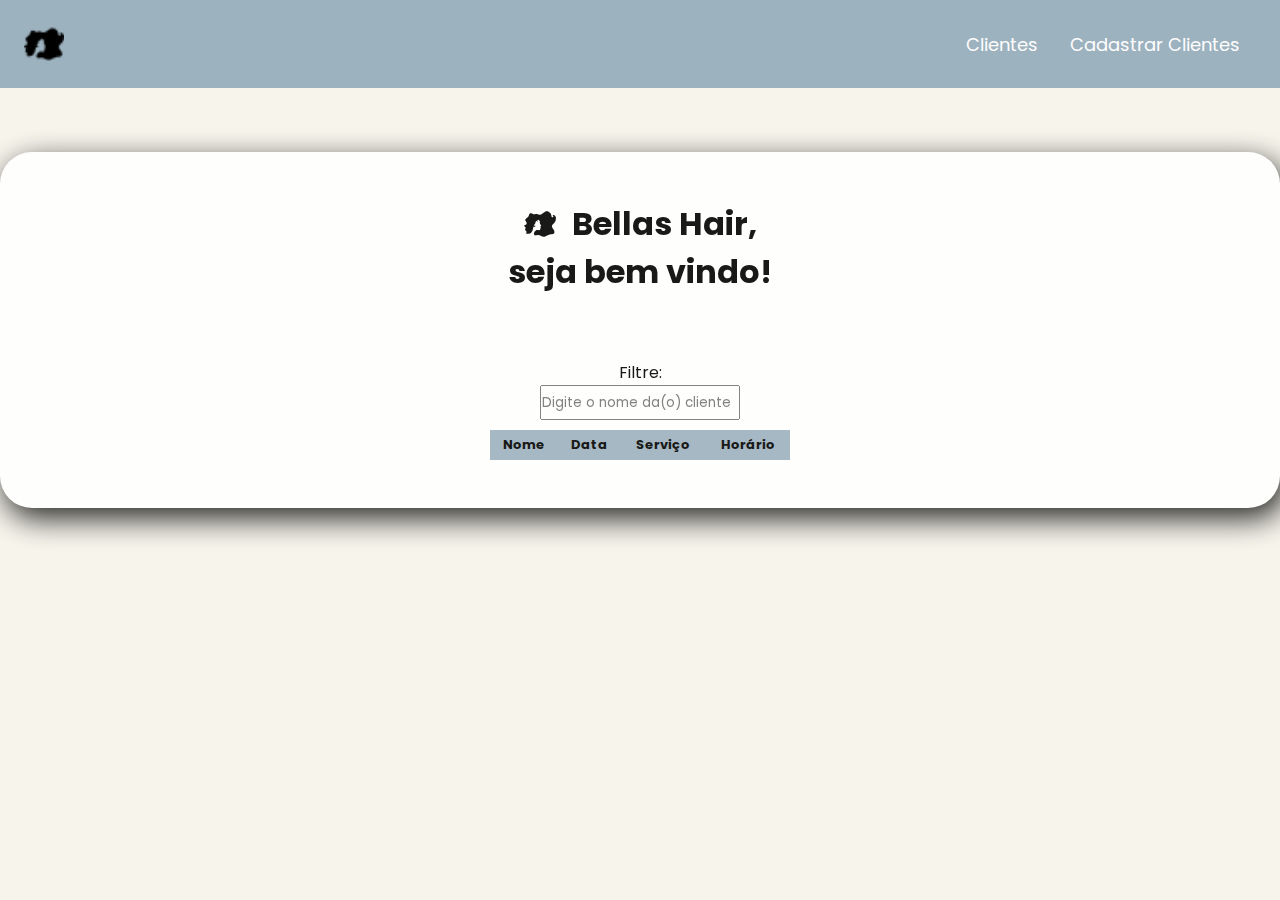
<file: index.html>
<!DOCTYPE html>
<html lang="Pt-br">
<head>
    <meta charset="UTF-8">
    <meta http-equiv="X-UA-Compatible">
    <meta name="viewport" content="width=device-width, initial-scale=1.0">
     <link rel="stylesheet" href="./css/style.css">
     <link rel="preconnect" href="https://fonts.googleapis.com">
     <link rel="preconnect" href="https://fonts.gstatic.com" crossorigin>
     <link href="https://fonts.googleapis.com/css2?family=Poppins:wght@300;500;700&display=swap" rel="stylesheet">
    <title>Bellas Hair</title>

</head>
<body>

    <header>
        <img src="./img/cabelo-feminino-comprido-preto-e-cacheado (2).png" alt="">
        <nav class="cabecalho">
            <ul>
                <li><a href="index.html">Clientes</a></li>
                <li><a href="formulario.html">Cadastrar Clientes</a></li>
            </ul>
        </nav>
    </header>
    <section class="container">
        <h1 class="container__titulo">Bellas Hair, <br> seja bem vindo!</h1>
    
    <label for="filtrar-tabela">Filtre:</label>
    <input type="text" name="filtro" id="filtrar-tabela" placeholder="Digite o nome da(o) cliente">
       <table class="tabela">
        <thead class="tabela__head">
            <tr id="clientes--" class="tabela__head-clientes">
                <th scope="col" class="clientes">Nome</th>
                <th scope="col" class="clientes">Data</th>
                <th scope="col" class="clientes">Serviço</th>
                <th scope="col" class="clientes">Horário</th>
            </tr>
        </thead>
        <tbody id="add-tabela" class="tabela__corpo" data-tabela>
           
        </tbody>
       </table>
    </section>
    
    <script type="module" src="./js/service.js"></script>
    <script type="module" src="./js/filtra.js"></script>
    <script type="module" src="./js/remove.js"></script>
    <script type="module" src="./js/exibeDados.js"></script>
    </body>
</html>
</file>
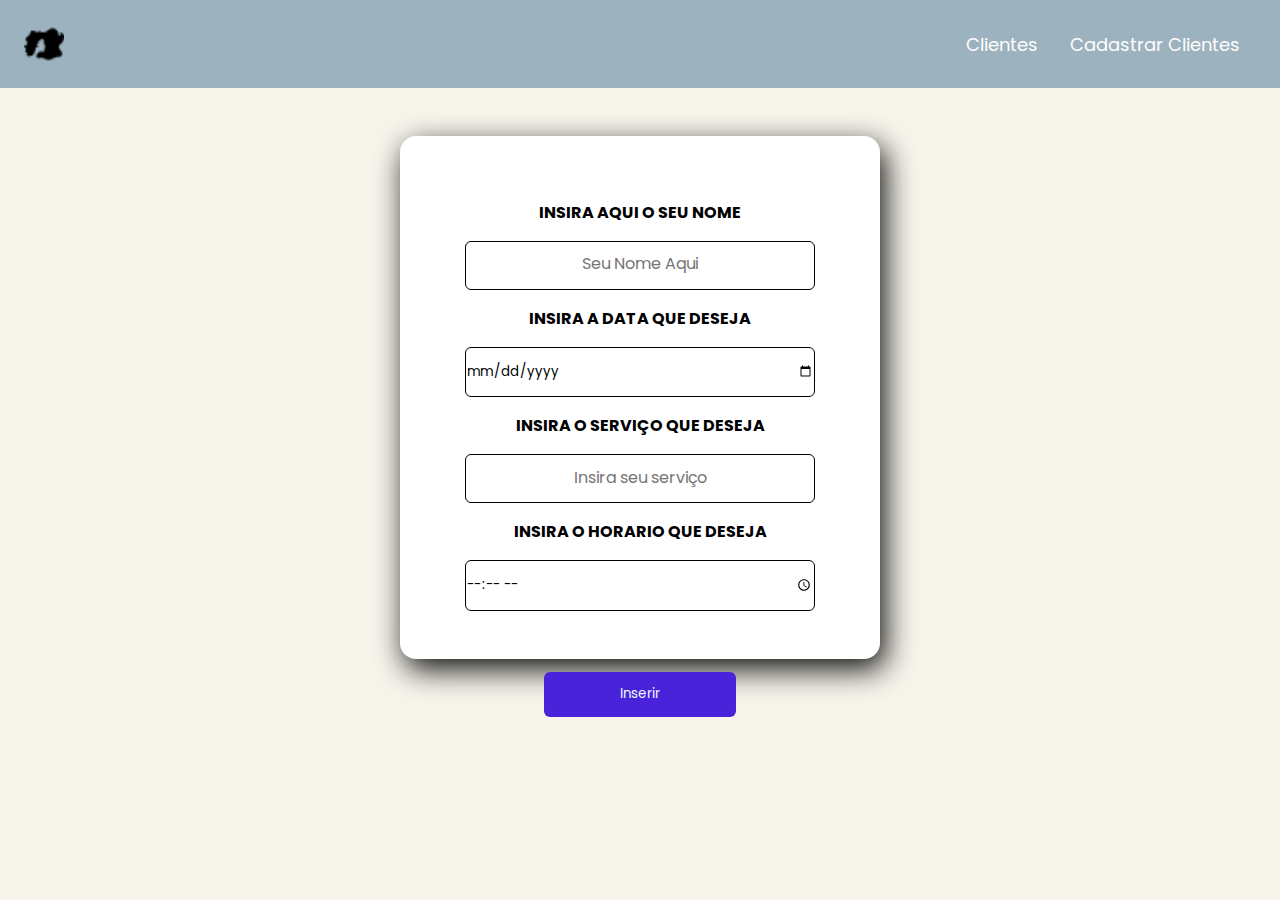
<file: formulario.html>
<!DOCTYPE html>
<html lang="Pt-br">
<head>
    <meta charset="UTF-8">
    <meta name="viewport" content="width=device-width, initial-scale=1.0">
    <link rel="stylesheet" href="./css/style.css">
    <link rel="stylesheet" href="./css/form.css">
    <link rel="preconnect" href="https://fonts.googleapis.com">
    <link rel="preconnect" href="https://fonts.gstatic.com" crossorigin>
    <link href="https://fonts.googleapis.com/css2?family=Poppins:wght@300;500;700&display=swap" rel="stylesheet">
    <title>Bellas hair ||</title>
</head>
<body>
    <header>
        <img src="./img/cabelo-feminino-comprido-preto-e-cacheado (2).png" alt="">
        <nav class="cabecalho">
            <ul>
                <li><a href="index.html">Clientes</a></li>
                <li><a href="formulario.html">Cadastrar Clientes</a></li>
            </ul>
        </nav>
    </header>

    <section class="container--form" id="form--">
        <form id="form" class="formStyle">
            <ul id="mensagem-erro"></ul>
        <label for="nome" class="descri__form">insira aqui o seu nome</label>
        <input type="text" id="nome" name="nome" class="input" placeholder="Seu Nome Aqui">
        <label for="data" class="descri__form">insira a data que deseja</label>
        <input type="date"  id="data" name="data" class="input" placeholder="Insira aqui a data" >
        <label for="servico" class="descri__form">insira o serviço que deseja</label>
        <input type="text" id="servico" name="servico" class="input" placeholder="Insira seu serviço">
        <label for="horario"  class="descri__form">insira o horario que deseja</label>
        <input type="time" id="horario" name="horario" class="input" placeholder="Insira o horario" >
    </form>
        <button class="botao">Inserir</button>
    </section>
    <script type="module" src="./js/index.js"></script>
    <script type="module" src="./js/service.js"></script>
</body>
</html>
</file>
<file: css/style.css>
*{
    margin: 0;
    padding: 0;
    box-sizing: border-box;
    text-decoration: none;
    font-family: 'Poppins', sans-serif;;
}
body{
   background-color: #F6F4EB;
    /* background-image: url(../img/background-2.jpg); */
    background-repeat: no-repeat;
    background-size: cover;
    font-family: 'Franklin Gothic Medium', 'Arial Narrow', Arial, sans-serif;
}
.container{
    display: flex;
    align-items: center;
    flex-direction: column;
    justify-content: center;
    background-color: rgb(255, 255, 255);
    border-radius: 2em;
    box-shadow:  5px 10px 30px rgb(12, 12, 12);
    margin: 0 auto;
    padding: 3em;
    width: 100%;
    height: auto;
    opacity: 90%;
    margin-top: 4rem;

   
}

.container__titulo{
    margin-bottom: 1em;
    padding-bottom: 1em;
    font-size: 2rem;
}
.container__titulo::before{
    content: url(../img/cabelo-feminino-comprido-preto-e-cacheado\ \(3\).png);
    position: relative;
    top: 5px;
    padding: .5em;
}
header{
    display: flex;
    background-color: #9DB2BF;
    justify-content: space-between;
    align-items: center;
    padding: 1.5rem;
}

header img {
    width: 40px;
}
    
.cabecalho ul{
    display: flex;
    justify-content: space-around;
    
    list-style: none;
    
}

.cabecalho ul li a {
    color: #fdfdfd;
    font-size: 18px;
    text-decoration: none;
    padding: 1rem;
}
.cabecalho ul li {

}

.tabela {
    border-radius: 16px;
    border-collapse: collapse;
    font-size: 13px;
    text-align: center;
    width: 100vw;
    max-width: 300px;
    
    font-weight: 400;
    font-family: 'Gill Sans', 'Gill Sans MT', Calibri, 'Trebuchet MS', sans-serif;
}

.clientes, .tabela__corpo-clientes, .tabela__corpo-clientes-nome{
    /* border: 1px solid #555; */
    padding: 1em;
    border: none;

}
.clientes{
    background-color:#9DB2BF;
    padding: 5px;
}
.tabela__corpo-clientes, 
.tabela__corpo-clientes-nome{
    background-color: rgb(255, 255, 255);
    cursor: pointer;
    
    
}

#filtrar-tabela {
    width: 200px;
    height: 35px;
    margin-bottom: 10px;
}

.invisivel{
    display: none;
}
.remove-tr{
    opacity: 0;
    
}

@media screen and (min-width: 1440px) {
    .container{
        width: 100%;
        max-width: 950px;
    }
    .tabela{
        max-width: 800px;
    }
    
}
</file>
<file: css/form.css>
.container--form{
    display: flex;
    flex-direction: column;
    text-align: center;
    align-items: center;
    justify-content: center;
    margin-top: 3rem;
 
}

.formStyle{
    display: flex;
    align-items: center;
    flex-wrap: wrap;
    flex-direction: column;
    justify-content: center;
    padding: 3rem;
    background-color: #fff;
    border-radius: 16px;
    box-shadow:  5px 10px 30px rgb(12, 12, 12);
    width: 100%;
    max-width: 480px;
    
}   

.grupo{
    display: flex;
}  

.descri__form{
    padding: 1em 0 1em 0;
    text-transform: uppercase;
    color: #000000;
    font-weight: 700;
    
    
}

.input{
     width: 350px;
     padding: 1em 0;
     border: 1px solid;
     border-radius: 6px;
    
}

.input::placeholder{
    text-align: center;
    font-size: 1rem;
}
 
.botao{
    width: 15vw;
    min-width: 8vw;
    margin-top: 1em;
    border-radius: 6px;
    height: 5vh;
    background-color: rgb(72, 35, 218);
    border: none;
    cursor: pointer;
    margin-bottom: 1em;
    color: aliceblue;
}

.botao:hover{
    background-color: rgb(224, 176, 0);
    width: 18vw;
    transition: .5s;
    transform: rotate(10);
    
}

#mensagem-erro{
    color: red;
    list-style: none;
}
</file>
